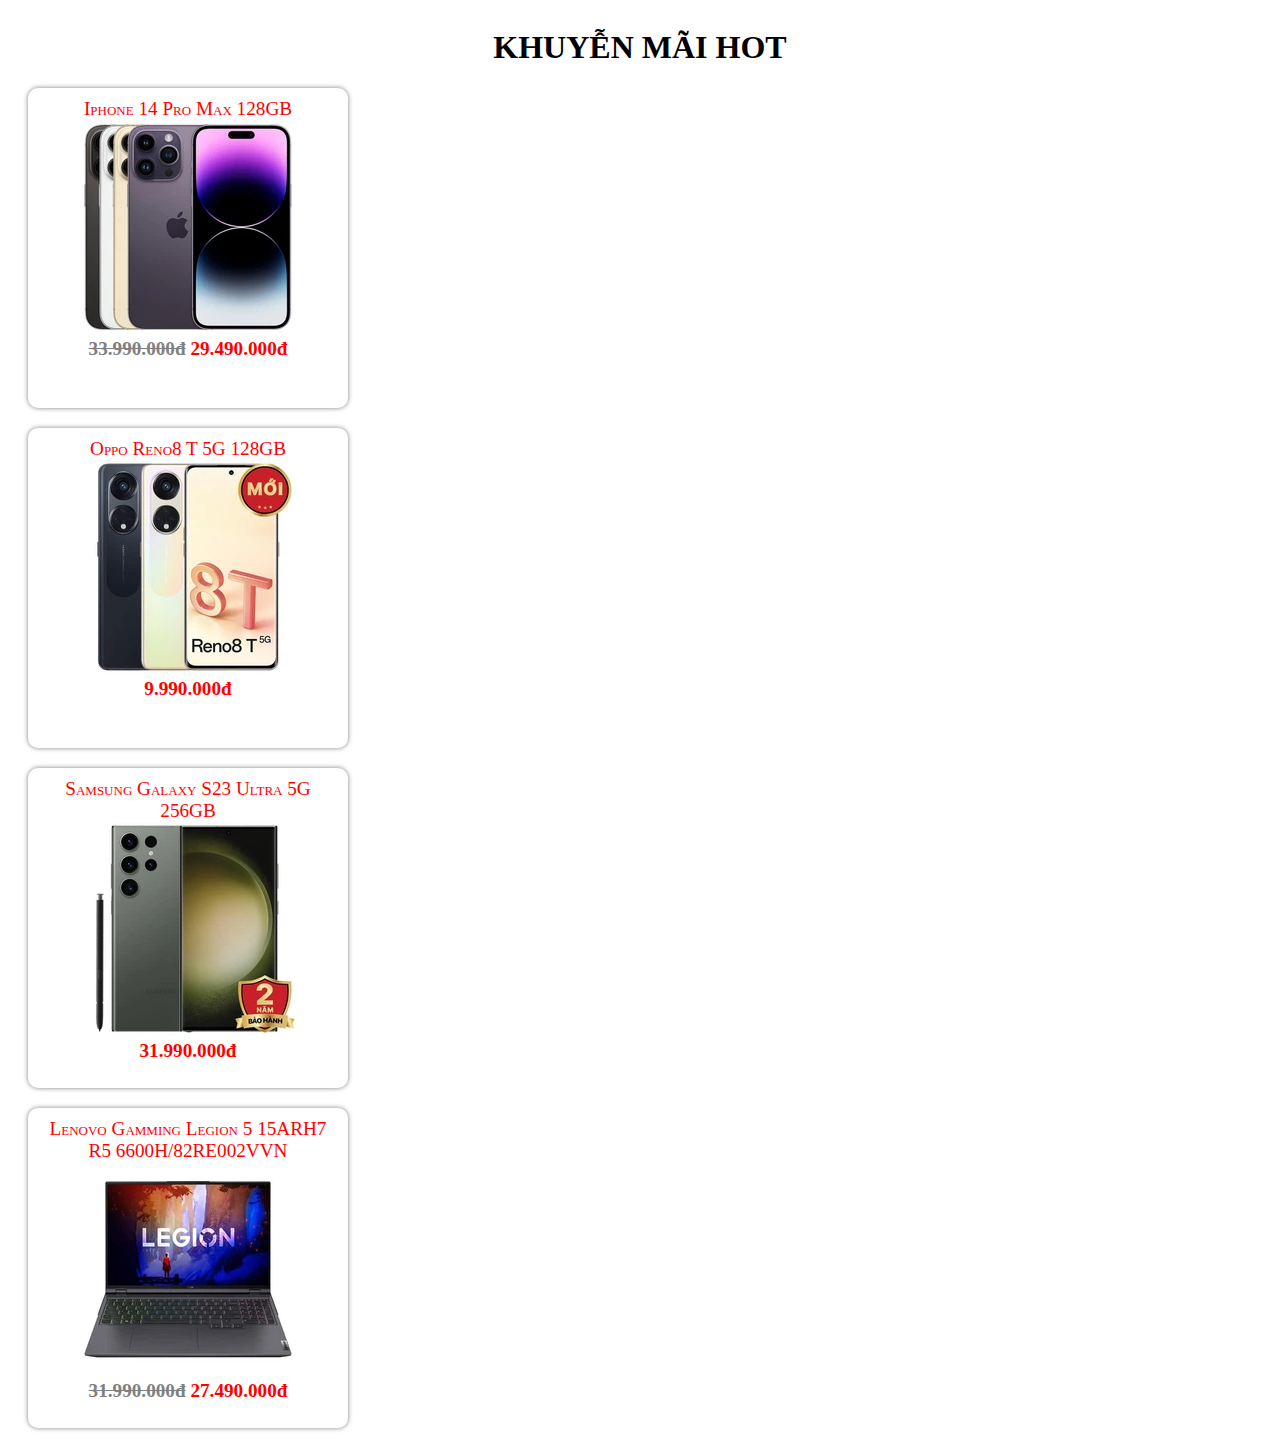
<file: kkk.html>
<!DOCTYPE html>
<html lang="en">
<head>
    <meta charset="UTF-8">
    <meta http-equiv="X-UA-Compatible" content="IE=edge">
    <meta name="viewport" content="width=device-width, initial-scale=1.0">
    <title>Document</title>
    <style>
        .kq{
            width: 100%;
            text-align: center;
            float: left;
        }
        .box5{
            width: 300px;
            height: 300px;
            border-radius: 10px;
            box-shadow: 0px 0px 5px gray;
            padding: 10px;
            margin: 20px;
            text-align: center;
        }
        .ten{
            font-size: larger;
            font-variant: small-caps;
            color: red;
        }
        .gia{
            color: red;
            font-weight: bold;
            font-size: larger;
        }
        .gia>del{
            color: gray;
        }
    </style>
</head>
<body>
    
</body>
</html>
<div class="kq">
    <div class="box4">
        <h1>KHUYỄN MÃI HOT</h1>
        <div class="box5">
            <div class="ten">Iphone 14 Pro Max 128GB</div>
            <img src="./638107858631679725_iphone-14-pro-max-dd-1.webp" alt="">
            <div class="gia">
                <del>33.990.000đ</del> 29.490.000đ
            </div>
        </div>
        <div class="box5">
            <div class="ten">Oppo Reno8 T 5G 128GB</div>
            <img src="./638109492836018083_oppo-reno8-t-5g-dd-moi.webp" alt="">
            <div class="gia">
                9.990.000đ
            </div>
        </div>
        <div class="box5">
            <div class="ten">Samsung Galaxy S23 Ultra 5G 256GB</div>
            <img src="./638109356938776451_samsung-galaxy-s23-ultra-xanh-dd-bh.webp" alt="">
            <div class="gia">
                31.990.000đ
            </div>
        </div>
        <div class="box5">
            <div class="ten">Lenovo Gamming Legion 5 15ARH7 R5 6600H/82RE002VVN</div>
            <img src="./638018700298075854_lenovo-gaming-legion-5-15arh7-xam-dam-dd.webp" alt="">
            <div class="gia">
                <del>31.990.000đ</del> 27.490.000đ
            </div>
        </div>
    </div>
   
</div>
</file>
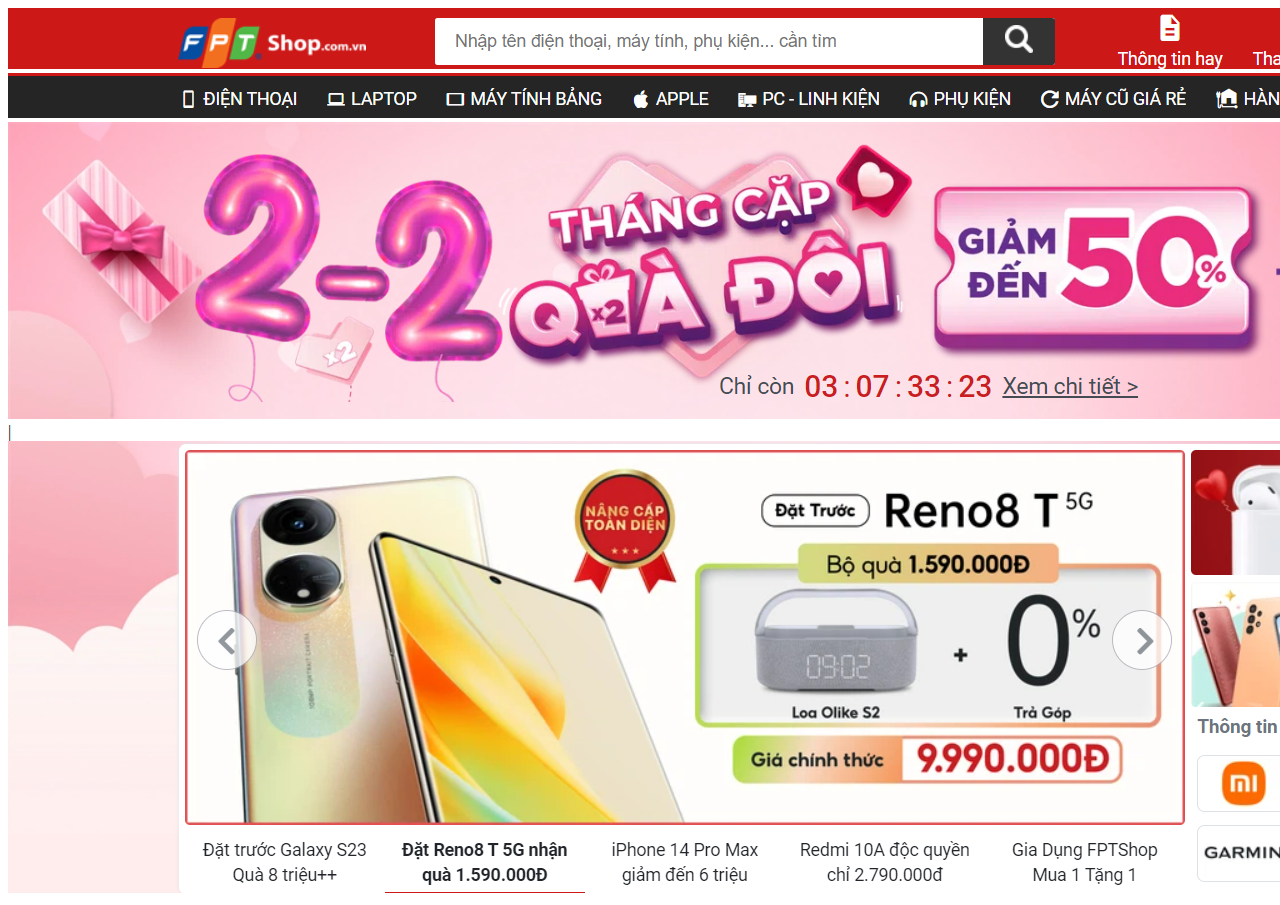
<file: lamsuong.html>
<!DOCTYPE html>
<html lang="en">
<head>
    <meta charset="UTF-8">
    <meta http-equiv="X-UA-Compatible" content="IE=edge">
    <meta name="viewport" content="width=device-width, initial-scale=1.0">
    <title>Document</title>
</head>
<body>
    <div><img src="Screenshot 2023-02-02 162345.png" alt=""></div>
    <div><img src="đ33.png" alt=""></div>
    <div><img src="12344.png" alt=""></div>|
    <div><img src="309.png" alt=""></div>
</body>
</html>
</file>
